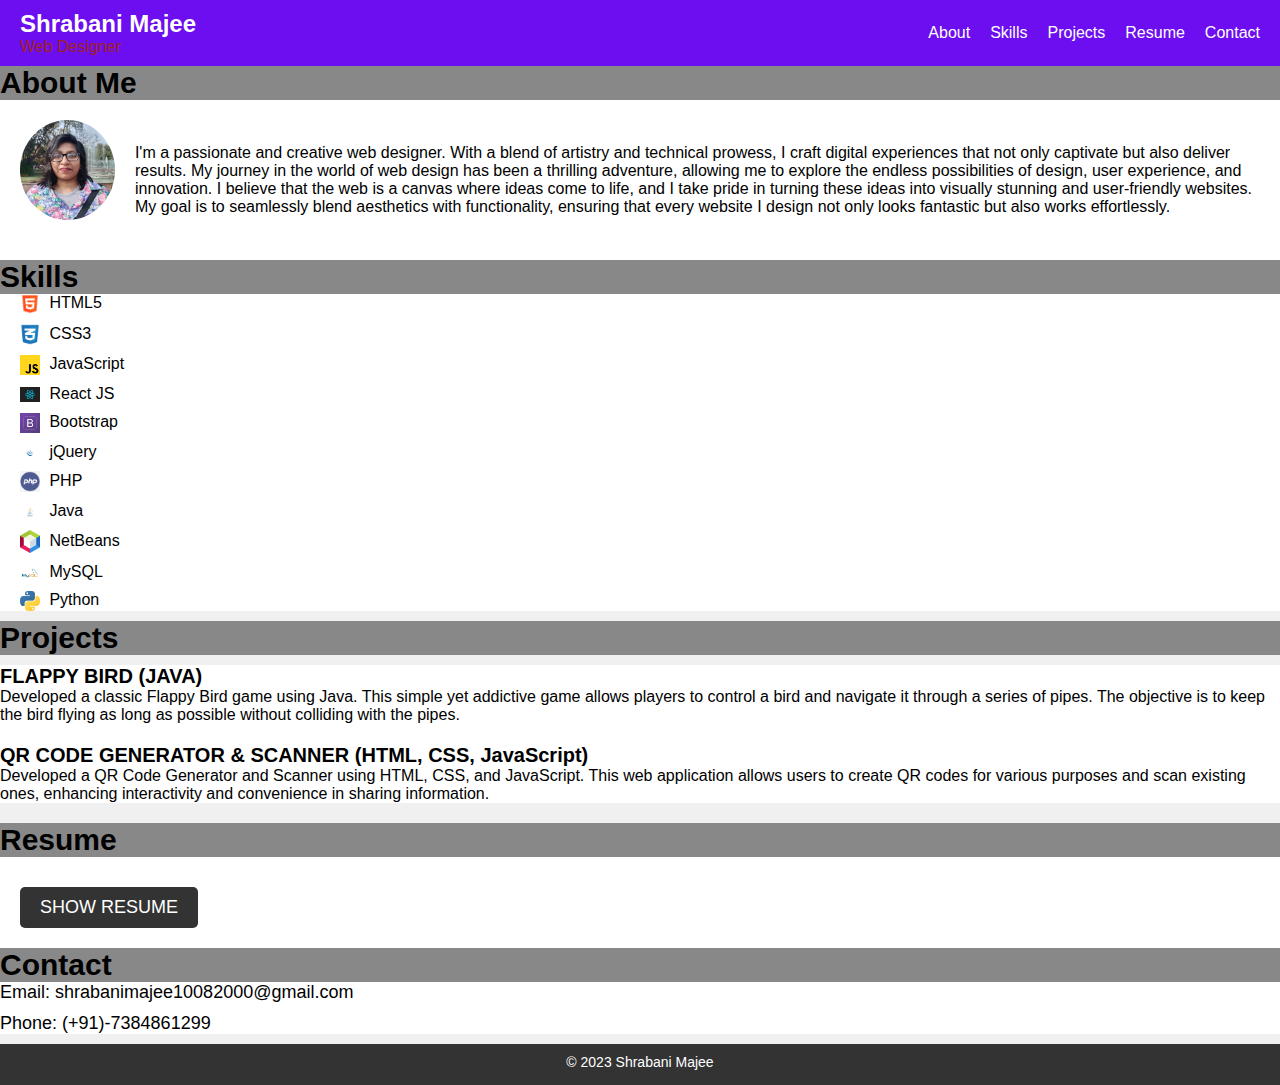
<file: CODSOFT LEVEL 1 TASK 2/index.html>
<!DOCTYPE html>
<html lang="en">
<head>
    <meta charset="UTF-8">
    <meta name="viewport" content="width=device-width, initial-scale=1.0">
    <title>Shrabani Majee - Portfolio - CODSOFT LEVEL 1 TASK 3</title>
    <link rel="stylesheet" href="style.css">
</head>
<body>
    <header>
        <div class="header-left">
            <h1>Shrabani Majee</h1>
            <p>Web Designer</p>
        </div>
        <nav class="header-right">
            <ul>
                <li><a href="#about">About</a></li>
                <li><a href="#skills">Skills</a></li>
                <li><a href="#projects">Projects</a></li>
                <li><a href="#resume">Resume</a></li>
                <li><a href="#contact">Contact</a></li>
            </ul>
        </nav>
    </header>

    <h2>About Me</h2>
    <section id="about">
       
        <img src="me 2.jpg" alt="Shrabani" width="100" height="100">
       
        
        <p>I'm a passionate and creative web designer. With a blend of artistry and technical prowess, I craft digital experiences that not only captivate but also deliver results. My journey in the world of web design has been a thrilling adventure, allowing me to explore the endless possibilities of design, user experience, and innovation.

            I believe that the web is a canvas where ideas come to life, and I take pride in turning these ideas into visually stunning and user-friendly websites. My goal is to seamlessly blend aesthetics with functionality, ensuring that every website I design not only looks fantastic but also works effortlessly.</p>
    </section>

    <h2>Skills</h2>
    <section id="skills">
        
        
        <ul>
            <li><img src="html5.png"> HTML5</li>
            <li><img src="css3.png"> CSS3</li>
            <li><img src="javascript.png"> JavaScript</li>
            <li><img src="react js.png"> React JS</li>
            <li><img src="bootstrap.png"> Bootstrap</li>
            <li><img src="jquery.png"> jQuery</li>
            <li><img src="php.png"> PHP</li>
            <li><img src="java.png"> Java</li>
            <li><img src="NetBeans.png"> NetBeans</li>
            <li><img src="mysql.png"> MySQL</li>
            <li><img src="python.png"> Python</li>
        </ul>
    </section>


    <h2>Projects</h2>
    <section id="projects">
        
        
        <div class="project">
            
            <h3> FLAPPY BIRD (JAVA) </h3>
            <p> Developed a classic Flappy Bird game using Java. This simple yet addictive game allows players to control a bird and navigate it through a series of pipes. The objective is to keep the bird flying as long as possible without colliding with the pipes.</p>
        </div>
        <div class="project">
            
            <h3> QR CODE GENERATOR & SCANNER (HTML, CSS, JavaScript) </h3>
            <p>Developed a QR Code Generator and Scanner using HTML, CSS, and JavaScript. This web application allows users to create QR codes for various purposes and scan existing ones, enhancing interactivity and convenience in sharing information.</p>
        </div>
        
    </section>


    <h2>Resume</h2>
    <section id="resume">
        
        
        <a href="ShrabaniMajeeRESUME.pdf" download>SHOW RESUME</a>
    </section>

    <h2>Contact</h2>
    <section id="contact">
        
        
        <p>Email: shrabanimajee10082000@gmail.com</p>
        <p>Phone: (+91)-7384861299</p>
    </section>

    <footer>
       
        <p>&copy; 2023 Shrabani Majee</p>
        
    </footer>

</body>
</html>
</file>
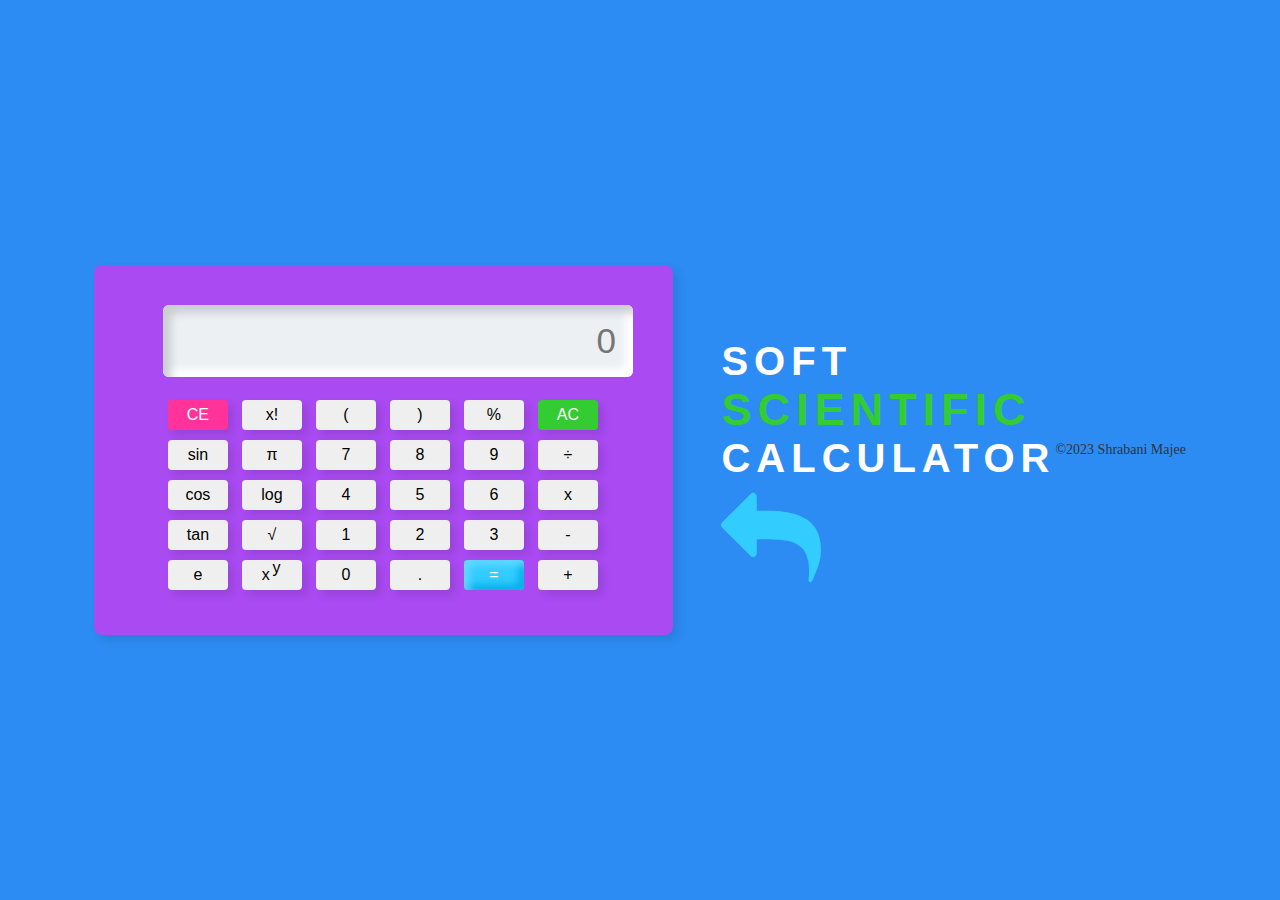
<file: CODSOFT LEVEL 1 TASK 3/index.html>
<!DOCTYPE html>
<html lang="en">
<head>
    <meta charset="UTF-8">
    <meta name="viewport" content="width=device-width, initial-scale=1.0">
    <title>Nemorphism calci- CODSOFT-LEVEL 1 TASK 3</title>
    <link rel="stylesheet" href="style.css">
    <link rel="stylesheet" type="text/css"
    href="https://stackpath.bootstrapcdn.com/font-awesome/4.7.0/css/font-awesome.min.css">

</head> 
<body>
    <div class="calculator-box">
        <div class="container">
            <div class="display">
                <input id="screen" type="text" placeholder="0">
            </div>

            <div class="btns">
                <div class="row">
                    <button id="ce" onclick="backspc()">CE</button>
                    <button onclick="fact()">x!</button>
                    <button class="btn">(</button>
                    <button class="btn">)</button>
                    <button class="btn">%</button>
                    <button id="ac" onclick="screen.value=''">AC</button>
                </div>

                <div class="row">
                    <button onclick="sin()">sin</button>
                    <button onclick="pi()">π</button>
                    <button class="btn">7</button>
                    <button class="btn">8</button>
                    <button class="btn">9</button>
                    <button class="btn">÷</button>
                </div>

                <div class="row">
                    <button onclick="cos()">cos</button>
                    <button onclick="log()">log</button>
                    <button class="btn">4</button>
                    <button class="btn">5</button>
                    <button class="btn">6</button>
                    <button class="btn">x</button>
                </div>

                <div class="row">
                    <button onclick="tan()">tan</button>
                    <button onclick="sqrt()">√</button>
                    <button class="btn">1</button>
                    <button class="btn">2</button>
                    <button class="btn">3</button>
                    <button class="btn">-</button>
                </div>

                <div class="row">
                    <button onclick="e()">e</button>
                    <button onclick="pow()">x <span style="position: relative; bottom: .4em; right: .1em;">y</span> </button>
                    <button class="btn">0</button>
                    <button class="btn">.</button>
                    <button id="eval" onclick="screen.value=eval(screen.value)">=</button>
                    <button class="btn">+</button>
                </div>
            </div>
        </div>
    </div>
    <h2>SOFT <br> <span>SCIENTIFIC</span><br>CALCULATOR <br> <i style="font-size: 100px;" class="fa fa-reply"></i></h2>

    <div>
    <footer>
        <p>&copy;2023 Shrabani Majee</p>
    </footer>
</div>
       <script src="calc.js"></script>
      
</body>   
</html>
</file>
<file: CODSOFT LEVEL 1 TASK 2/style.css>
body, h1, h2, h3, p, ul {
    margin: 0;
    padding: 0;
    
}

body {
    background-color: #f0f0f0;
    font-family: Arial, sans-serif;
}

body h2{
    background-color: #888;
    font-size: 30px;
}

header {
    background-color: #6c0eef;
    display: flex;
    justify-content: space-between; 
    align-items: center;
    padding: 10px 20px;
    color: #fff;
}


.header-left h1 {
    font-size: 24px;
    margin: 0;
}

.header-left p {
    font-size: 16px;
    margin: 0;
    color: #a12222; 
}

header nav {
    background-color: #6c0eef;
}


header nav ul {
    list-style: none;
    padding: 0;
    text-align: center;
    display: flex; 
}

header nav ul li {
    margin-right: 20px; 
}

header nav ul li:last-child {
    margin-right: 0; 
}

header nav ul li a {
    color: #fff;
    text-decoration: none;
    font-size: 16px;
    transition: color 0.3s;
}

header nav ul li a:hover {
    color: #33cc33; 
    background-color: #333;
}

.header-right ul {
    list-style: none;
    padding: 0;
    display: flex; 
}

.header-right li {
    margin-right: 20px; 
}

.header-right li:last-child {
    margin-right: 0; 
}

.header-right a {
    color: #fff;
    text-decoration: none;
    font-size: 16px;
    transition: color 0.3s;
}

.header-right a:hover {
    background-color: #6c0eef;
    color: #33cc33;
}



#about {
    padding: 20px;
    background-color: #fff;
    display: flex;
    align-items: center;
}


#about img {
    max-width: 50%;
    border-radius: 50%;
    margin-bottom: 20px;
    width: 100px; 
    height: 100px;
    margin-right: 20px; 
}




.about p {
    font-size: 16px;
    line-height: 1.5;
}


#skills {
    background-color: #fff;
}


#skills ul {
    list-style: none;
    padding-left: 20px;
}


#skills li {
    margin-bottom: 10px;
}

#skills img {
    width: 20px; 
    vertical-align: middle; 
    margin-right: 5px; 
}


#projects {
    
    background-color: #fff;
}

.project {
    margin-bottom: 20px;
}


.project img {
    max-width: 100%;
}


.project h3 {
    font-size: 20px;
    margin-top: 10px;
}


.project p {
    font-size: 16px;
}


#resume {
    background-color: #fff;
    padding: 20px;
}

#resume a {
    display: inline-block;
    padding: 10px 20px;
    background-color: #333;
    color: #fff;
    text-decoration: none;
    border-radius: 5px;
    font-size: 18px;
    margin-top: 10px;
}

#contact {
    
    background-color: #fff;
}

#contact p {
    font-size: 18px;
    margin-bottom: 10px;
}


footer {
    background-color: #333;
    color: #fff;
    text-align: center;
    padding: 10px 0;
}


footer p {
    font-size: 14px;
    margin-bottom: 5px;
}

a:hover {
    color: #333;
    background-color: #fff;
}
</file>
<file: CODSOFT LEVEL 1 TASK 3/style.css>
body 
{
    padding: 0;
    margin: 0;
    display: flex;
    justify-content: center;
    align-items: center;
    min-height: 100vh;
    user-select: none;
    background: #2c8cf3;
}

.calculator-box 
{
    display: flex;
    justify-content: center;
    align-items: center;
    background-color: #a94af2;
    padding: 20px;
    border-radius: 8px;
    box-shadow: 5px 5px 10px rgba(0, 0, 0, 0.1);
}

.container 
{   
    margin-left: 1.8em;
    padding: 20px;
    border-radius: 8px;
   
              
    
}

.content 
{
    width: 100%;
    margin-top: 1.7em;
    display: flex;
    justify-content: center;
    align-items: center;
    flex-direction: column;
}

.row button 
{
    width: 60px;
    height: 30px;
    font-size: 16px;
    border: none;
    outline: none;
    margin: 5px;
    border-radius: 4px;
    transition: 0.1s;
    box-shadow: 5px 5px 8px rgba(0, 0, 0, 0.1);
               
}

.row button:hover 
{
    box-shadow:  inset 5px 5px 8px rgba(16, 16, 16, .1),
                 inset -5px -5px 8px #fff;
    background: #fff;
}

.display #screen 
{
    margin-bottom: .5em;
    width: auto;
    height: 70px;
    font-size: 35px;
    outline: none;
    border: none;
    text-align: right;
    padding-right: .5em;
    background: #ecf0f3;
    border-radius: 6px;
    box-shadow: inset 8px 8px 8px #cbced1,
                inset -8px -8px 8px #ffffff;
}

#eval 
{
    background: #33ccff;
    color: #fff;
    box-shadow: inset 5px 5px 8px #66d9ff,
                inset -5px -5px 8px #00ace6;
}

#eval:hover 
{
    box-shadow: inset 5px 5px 8px #00ace6,
                inset -5px -5px 8px #00ace6;
}

#ac 
{
    background: #33cc33;
    color: #fff;
}

#ac:hover 
{
    box-shadow: inset 5px 5px 8px #2eb82e,
                inset -5px -5px 8px #33cc33;
}

#ce 
{
    background: #ff3399;
    color: #fff;
}

#ce:hover 
{
      box-shadow: inset 5px 5px 8px #e60073,
                  inset -5px -5px 8px #ff3399;
}


h2

{
    font-size: 40px;
    position: relative;  
    bottom: 1em; 
    margin-left: 1.2em;
    font-family: sans-serif;
    color: #fff;
    text-transform: uppercase;
    
    letter-spacing: 6px;
}

h2 span
{
color: #33cc33;
font-size: 45px;
   
}

h2 .fa
{
    position: absolute; 
    top: 1.5em;
    color: #33ccff;
}
footer 
{
    text-align: center;
    background-color: #2c8cf3;
    padding: 10px 0;
}

footer p 
{
    margin: 0;
    font-size: 14px;
    color: #333;
}
</file>
